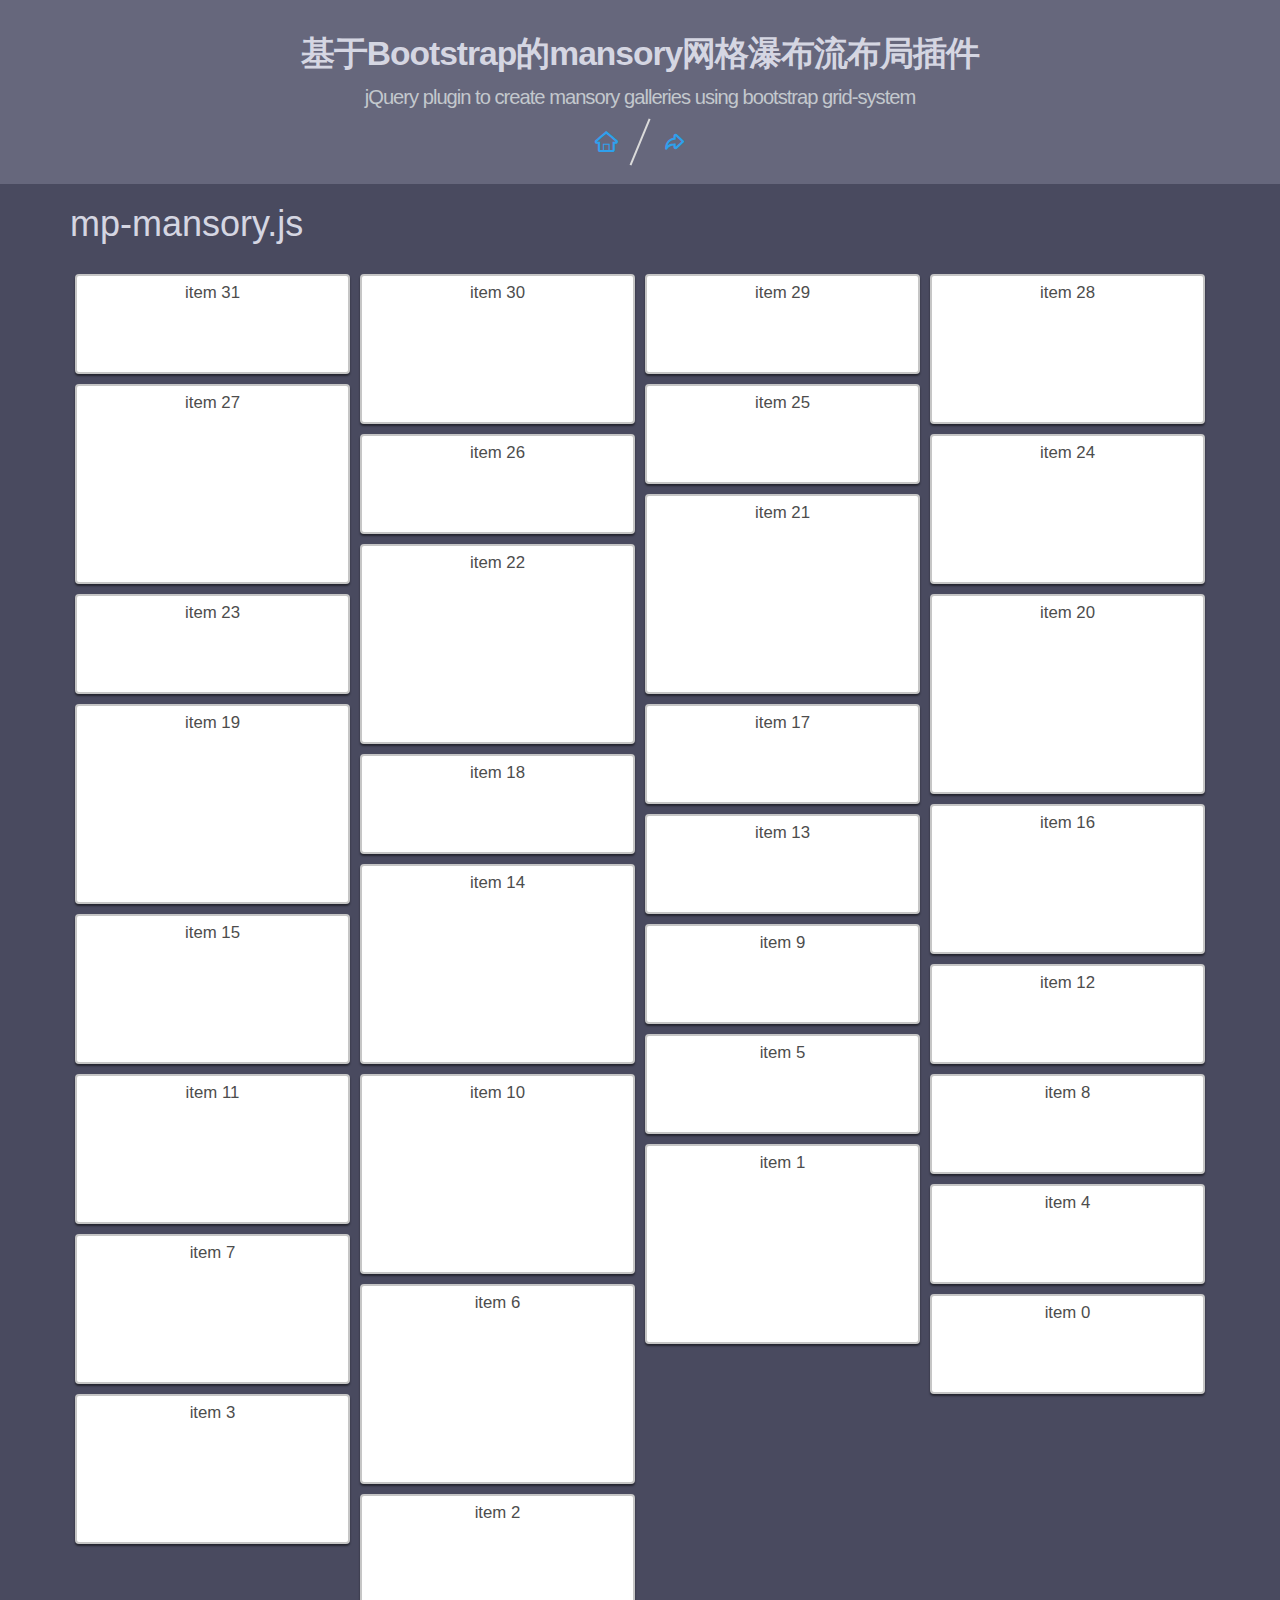
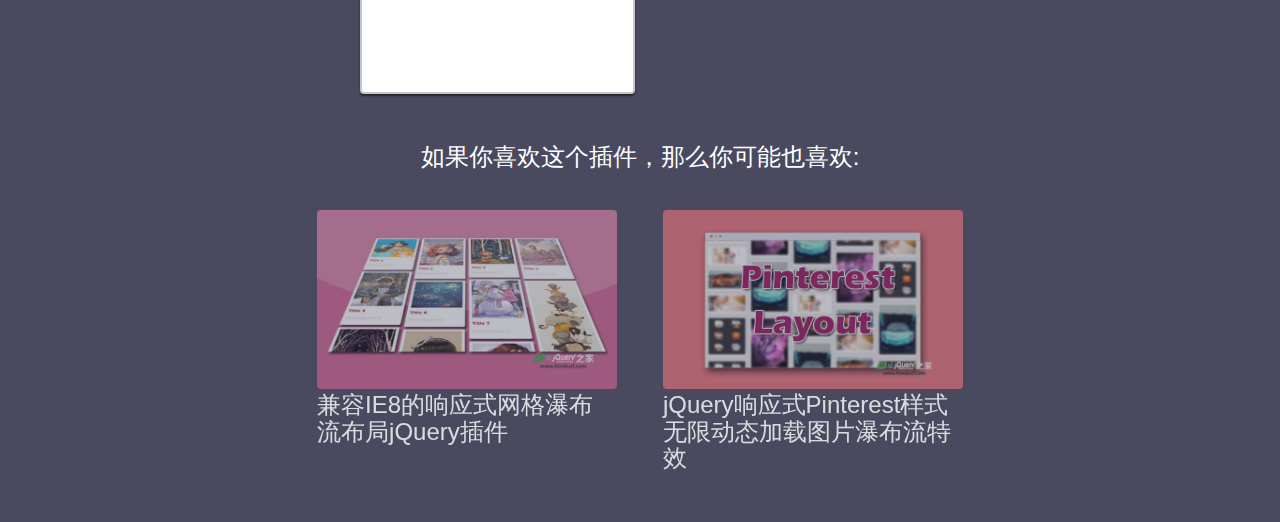
<file: static/plugins/bootstrap-mansory/index.html>
<!DOCTYPE html>
<html lang="zh">
<head>
	<meta charset="UTF-8">
	<meta http-equiv="X-UA-Compatible" content="IE=edge,chrome=1"> 
	<meta name="viewport" content="width=device-width, initial-scale=1.0">
	<title>基于Bootstrap的mansory网格瀑布流布局插件|DEMO_jQuery之家-自由分享jQuery、html5、css3的插件库</title>
	<link rel="stylesheet" type="text/css" href="https://maxcdn.bootstrapcdn.com/bootstrap/3.3.6/css/bootstrap.min.css">
	<link rel="stylesheet" type="text/css" href="css/htmleaf-demo.css">
	<link rel="stylesheet" type="text/css" href="css/style.css">
	<!--[if IE]>
		<script src="http://libs.useso.com/js/html5shiv/3.7/html5shiv.min.js"></script>
	<![endif]-->
</head>
<body>
	<div class="htmleaf-container">
		<header class="htmleaf-header">
			<h1>基于Bootstrap的mansory网格瀑布流布局插件 <span>jQuery plugin to create mansory galleries using bootstrap grid-system</span></h1>
			<div class="htmleaf-links">
				<a class="htmleaf-icon icon-htmleaf-home-outline" href="http://www.htmleaf.com/" title="jQuery之家" target="_blank"><span> jQuery之家</span></a>
				<a class="htmleaf-icon icon-htmleaf-arrow-forward-outline" href="http://www.htmleaf.com/jQuery/pubuliuchajian/201605283528.html" title="返回下载页" target="_blank"><span> 返回下载页</span></a>
			</div>
		</header>
		<div class="container">
			<h1>mp-mansory.js</h1>
			<div class="" id="my-gallery-container">
				<div class="item" data-order="31">
					<p>item 0</p>
				</div>
				<div class="item h200" data-order="30">
					<p>item 1</p>
				</div>
				<div class="item h250" data-order="29">
					<p>item 2</p>
				</div>
				<div class="item h150" data-order="28">
					<p>item 3</p>
				</div>
				<div class="item h100" data-order="27">
					<p>item 4</p>
				</div>
				<div class="item" data-order="26">
					<p>item 5</p>
				</div>
				<div class="item h200" data-order="25">
					<p>item 6</p>
				</div>
				<div class="item h150" data-order="24">
					<p>item 7</p>
				</div>
				<div class="item h100" data-order="23">
					<p>item 8</p>
				</div>
				<div class="item" data-order="22">
					<p>item 9</p>
				</div>
				<div class="item h200" data-order="21">
					<p>item 10</p>
				</div>
				<div class="item h150" data-order="20">
					<p>item 11</p>
				</div>
				<div class="item h100" data-order="19">
					<p>item 12</p>
				</div>
				<div class="item" data-order="18">
					<p>item 13</p>
				</div>
				<div class="item h200" data-order="17">
					<p>item 14</p>
				</div>
				<div class="item h150" data-order="16">
					<p>item 15</p>
				</div>
				<div class="item h150" data-order="15">
					<p>item 16</p>
				</div>
				<div class="item h100" data-order="14">
					<p>item 17</p>
				</div>
				<div class="item" data-order="13">
					<p>item 18</p>
				</div>
				<div class="item h200" data-order="12">
					<p>item 19</p>
				</div>
				<div class="item h250" data-order="11">
					<p>item 20</p>
				</div>
				<div class="item h200" data-order="10">
					<p>item 21</p>
				</div>
				<div class="item h200" data-order="9">
					<p>item 22</p>
				</div>
				<div class="item" data-order="8">
					<p>item 23</p>
				</div>
				<div class="item h150" data-order="7">
					<p>item 24</p>
				</div>
				<div class="item h100" data-order="6">
					<p>item 25</p>
				</div>
				<div class="item" data-order="5">
					<p>item 26</p>
				</div>
				<div class="item h200" data-order="4">
					<p>item 27</p>
				</div>
				<div class="item h150" data-order="3">
					<p>item 28</p>
				</div>
				<div class="item" data-order="2">
					<p>item 29</p>
				</div>
				<div class="item h150" data-order="1">
					<p>item 30</p>
				</div>
				<div class="item" data-order="0">
					<p>item 31</p>
				</div>

			</div>


		</div>
		<div class="related">
		    <h3>如果你喜欢这个插件，那么你可能也喜欢:</h3>
		    <a href="http://www.htmleaf.com/jQuery/pubuliuchajian/201601093003.html">
			  <img src="related/1.jpg" width="300" alt="兼容IE8的响应式网格瀑布流布局jQuery插件"/>
			  <h3>兼容IE8的响应式网格瀑布流布局jQuery插件</h3>
			</a>
			<a href="http://www.htmleaf.com/jQuery/pubuliuchajian/201506061981.html">
			  <img src="related/2.jpg" width="300" alt="jQuery响应式Pinterest样式无限动态加载图片瀑布流特效"/>
			  <h3>jQuery响应式Pinterest样式无限动态加载图片瀑布流特效</h3>
			</a>
		</div>
	</div>
	
	<script src="http://libs.useso.com/js/jquery/2.1.1/jquery.min.js" type="text/javascript"></script>
	<script>window.jQuery || document.write('<script src="js/jquery-2.1.1.min.js"><\/script>')</script>
	<script type="text/javascript" src="https://maxcdn.bootstrapcdn.com/bootstrap/3.3.6/js/bootstrap.min.js"></script>
	<script type="text/javascript" src="src/mp.mansory.js"></script>
	<script type="text/javascript">
		jQuery(document).ready(function ( $ ) {
			$("#my-gallery-container").mpmansory(
				{
					childrenClass: 'item', // default is a div
					columnClasses: 'padding', //add classes to items
					breakpoints:{
						lg: 3, 
						md: 4, 
						sm: 6,
						xs: 12
					},
					distributeBy: { order: false, height: false, attr: 'data-order', attrOrder: 'asc' }, //default distribute by order, options => order: true/false, height: true/false, attr => 'data-order', attrOrder=> 'asc'/'desc'
					onload: function (items) {
						//make somthing with items
					} 
				}
			);
		});
	</script>
</body>
</html>
</file>
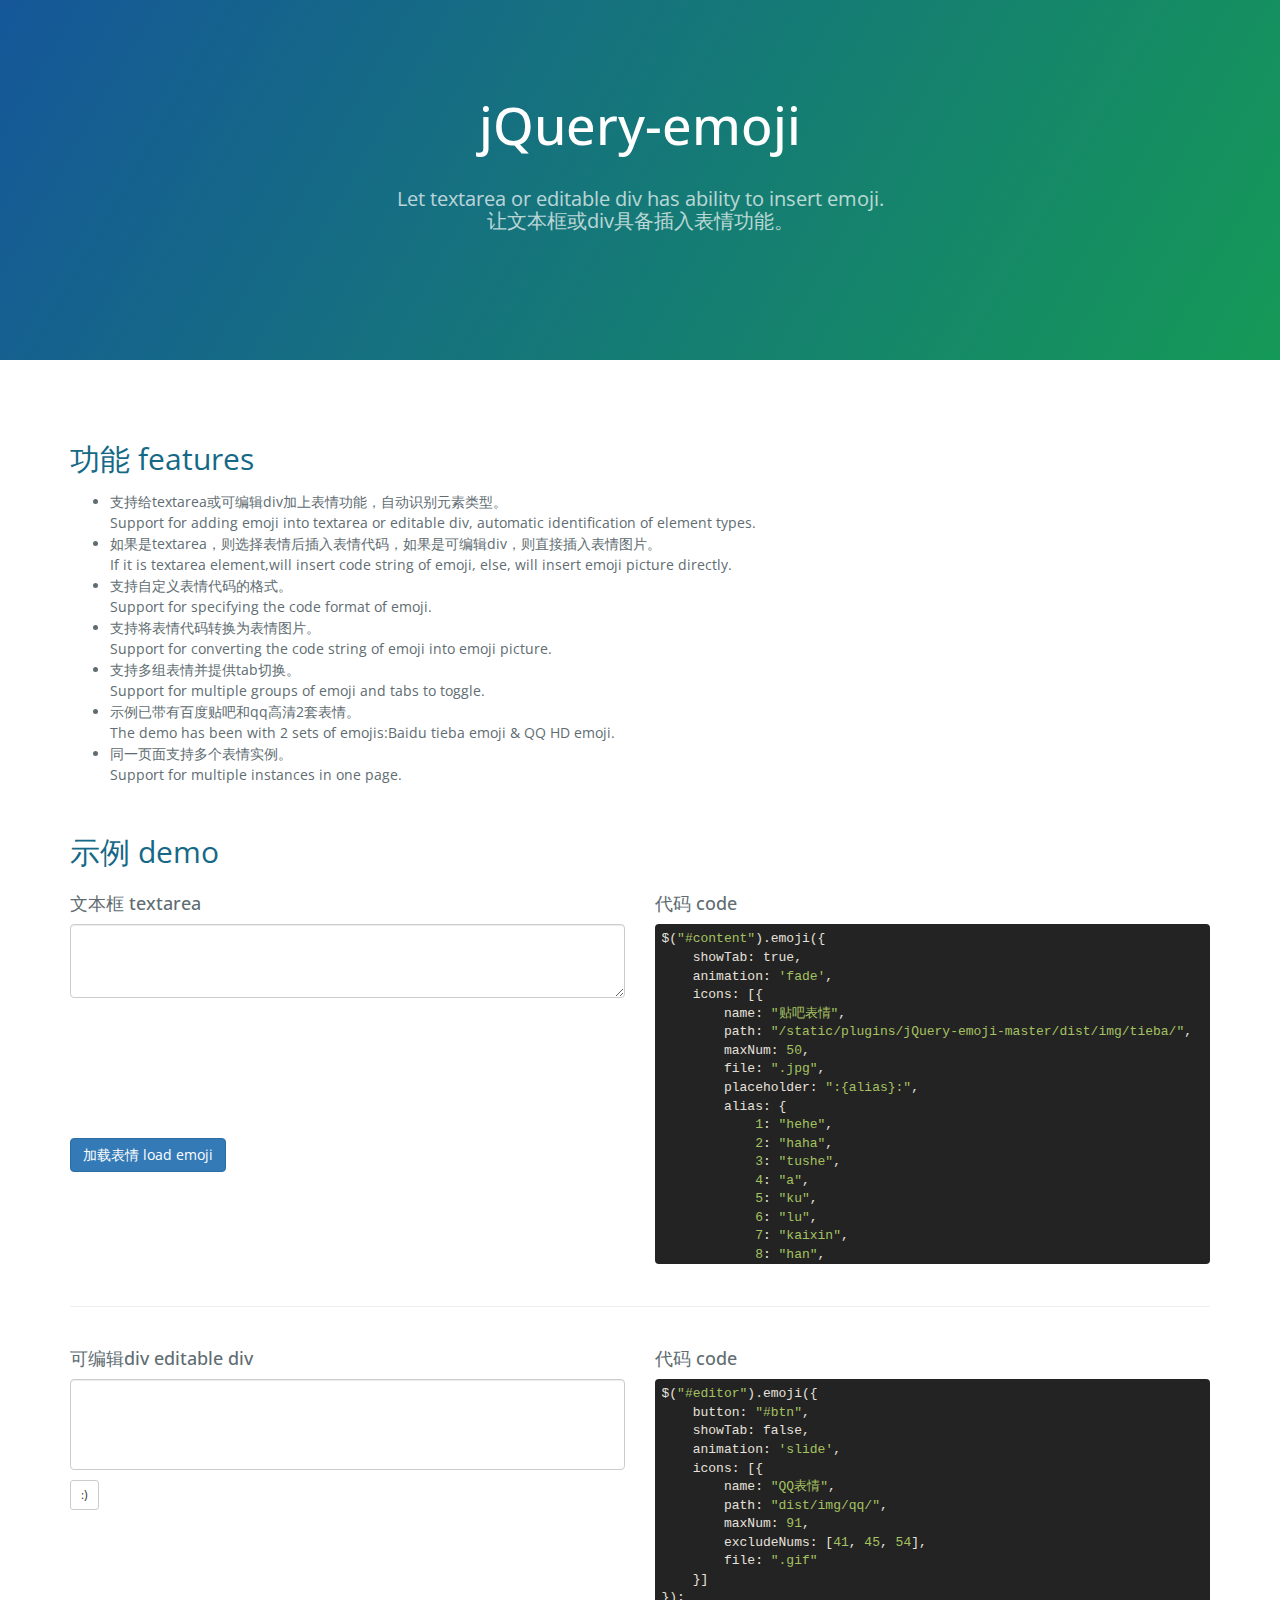
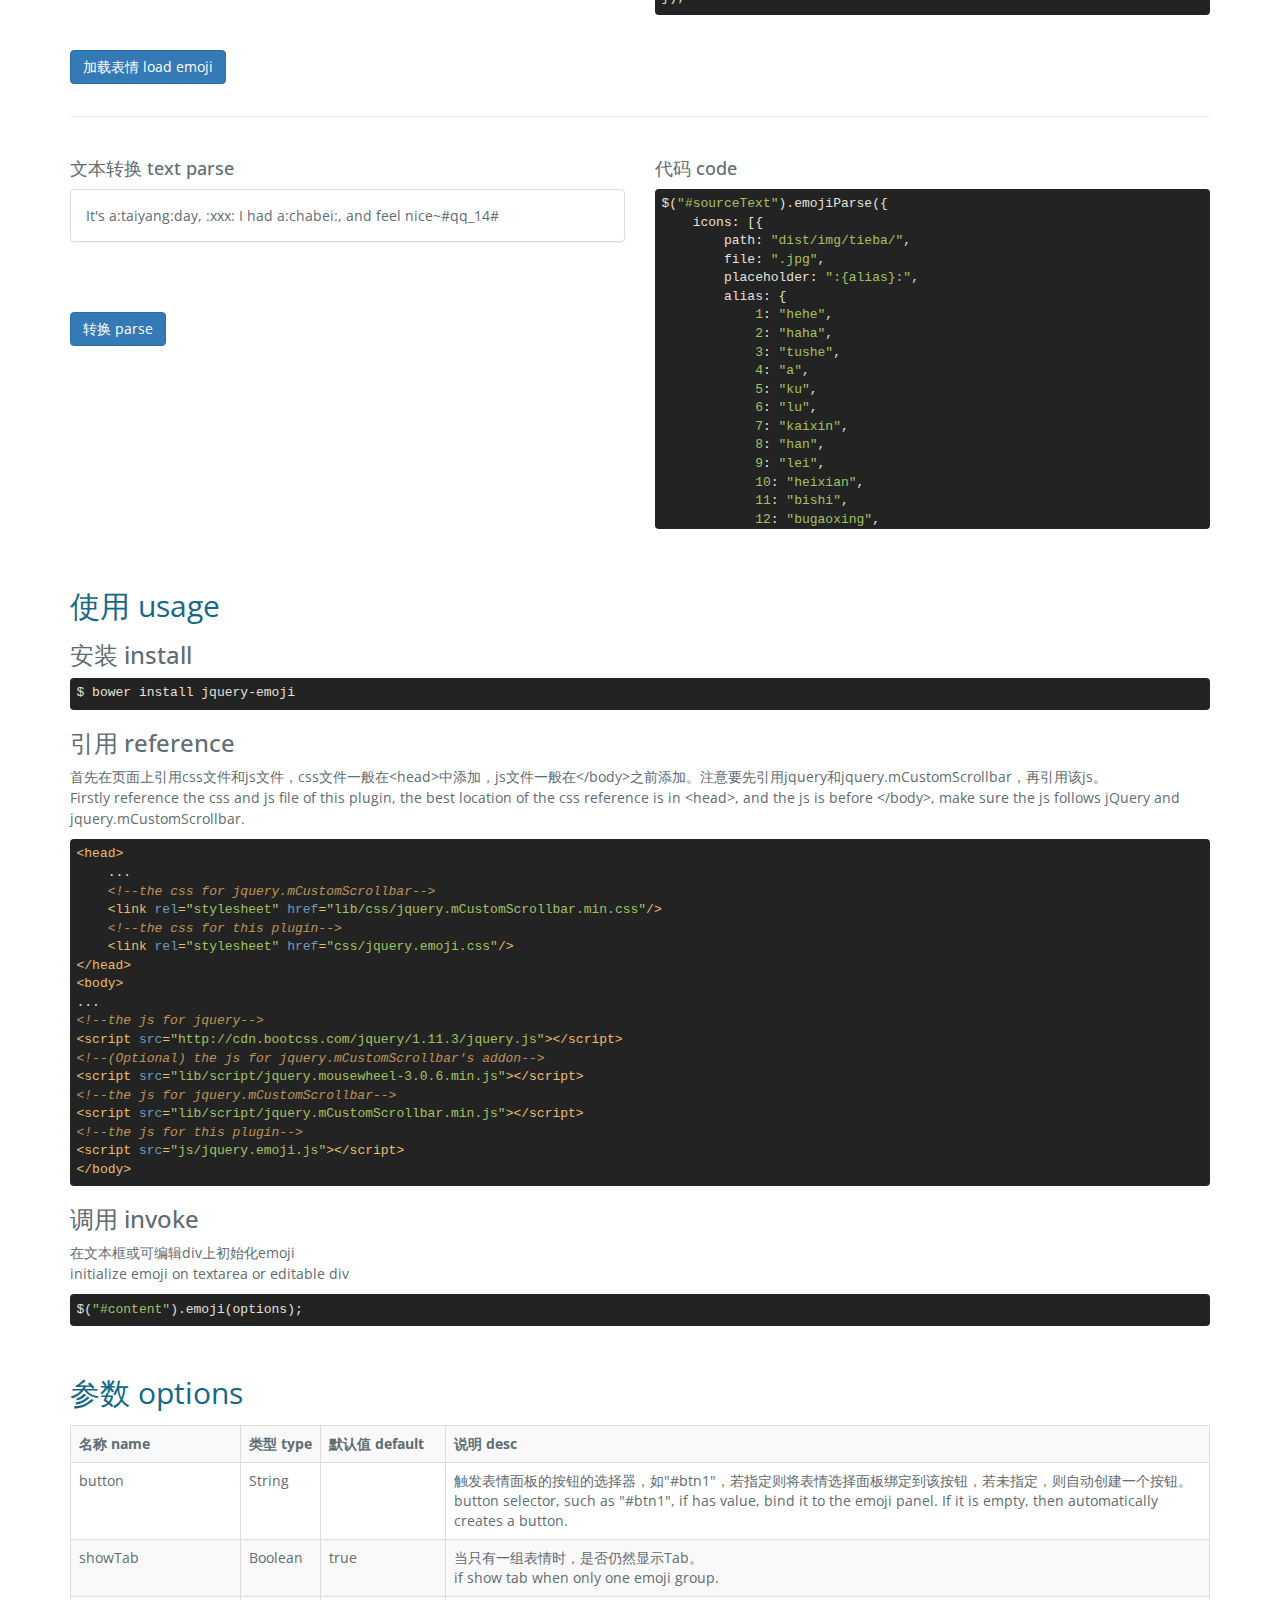
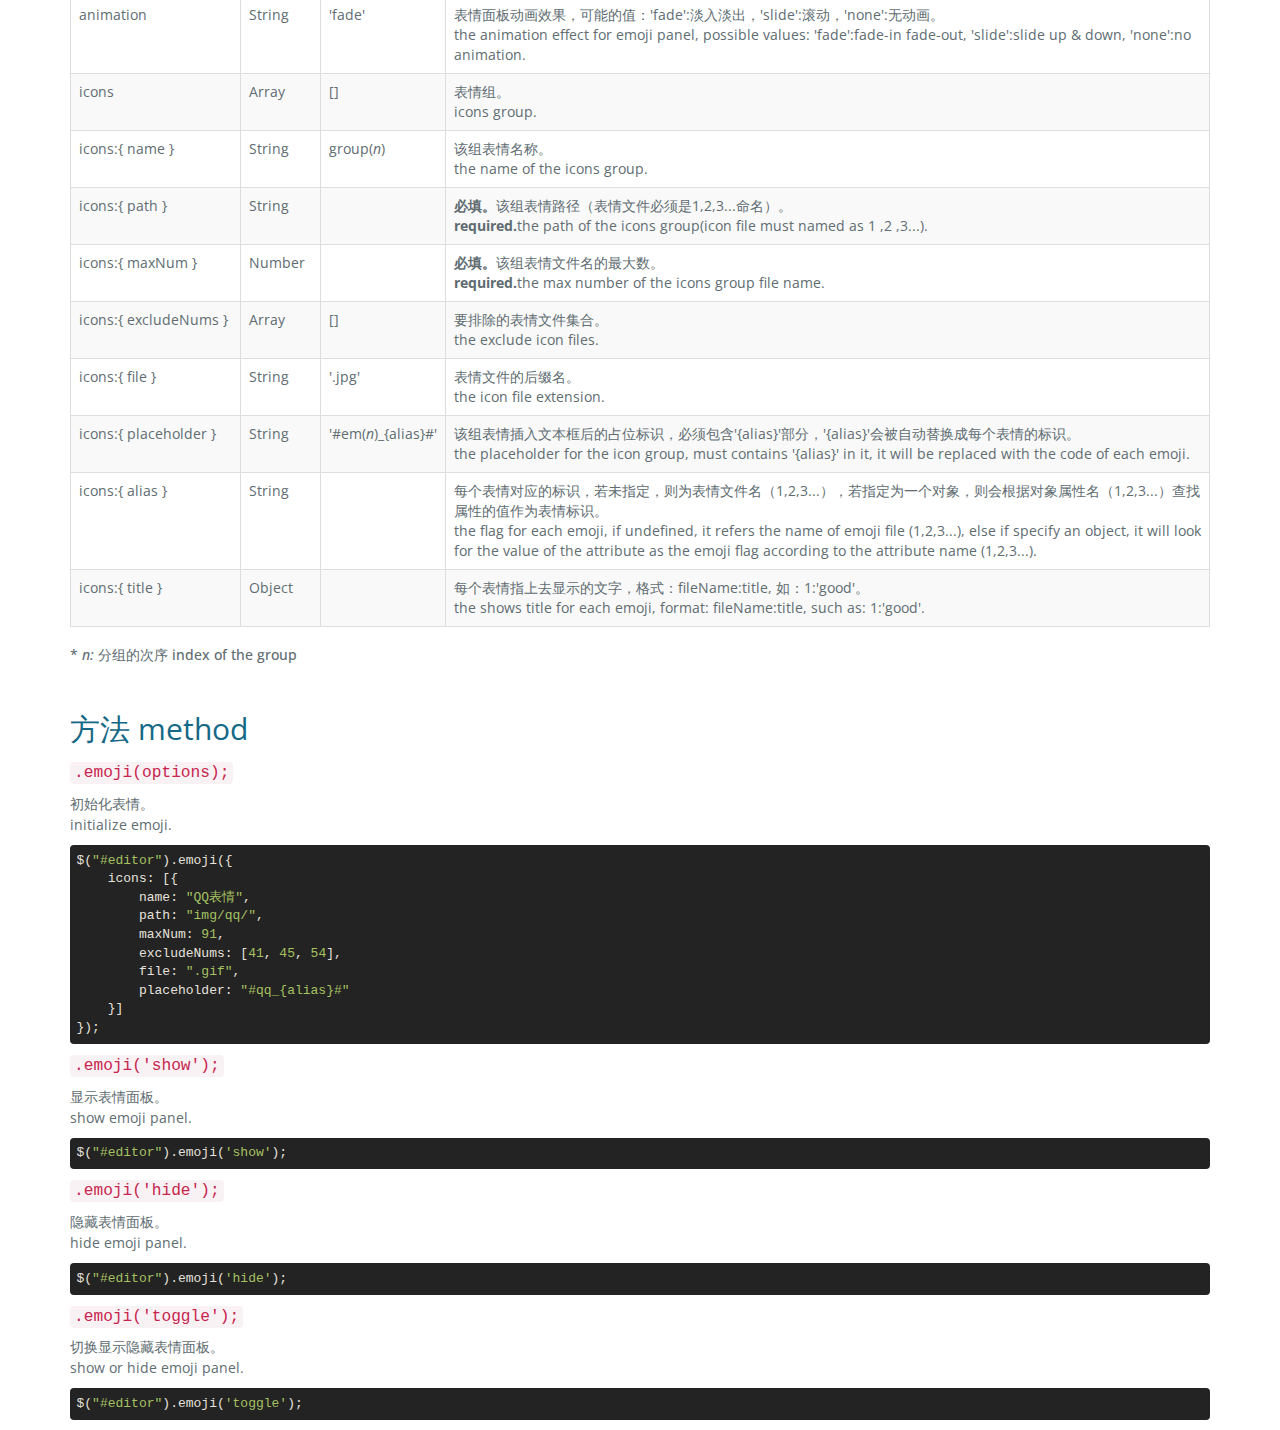
<file: static/plugins/jQuery-emoji-master/index.html>
<!DOCTYPE html>
<html lang="en-us">
<head>
    <meta charset="UTF-8">
    <title>jQuery-emoji by eshengsky</title>
    <meta name="viewport" content="width=device-width, initial-scale=1">
    <link href='https://fonts.googleapis.com/css?family=Open+Sans:400,700' rel='stylesheet' type='text/css'>
    <link rel="stylesheet" href="lib/css/bootstrap.css"/>
    <link rel="stylesheet" href="lib/css/jquery.mCustomScrollbar.min.css"/>
    <link rel="stylesheet" href="dist/css/jquery.emoji.css"/>
    <link rel="stylesheet" href="lib/css/railscasts.css"/>
    <link rel="stylesheet" href="dist/css/index.css"/>
</head>
<body>
<section class="page-header">
    <h1 class="project-name">jQuery-emoji</h1>
    <h2 class="project-tagline">Let textarea or editable div has ability to insert emoji. <br>让文本框或div具备插入表情功能。 </h2>
</section>
<section class="main-content container">
    <h2>功能 features</h2>
    <ul>
        <li>支持给textarea或可编辑div加上表情功能，自动识别元素类型。<br>Support for adding emoji into textarea or editable div, automatic
            identification of element types.
        </li>
        <li>如果是textarea，则选择表情后插入表情代码，如果是可编辑div，则直接插入表情图片。<br>If it is textarea element,will insert code string of emoji,
            else, will insert emoji picture directly.
        </li>
        <li>支持自定义表情代码的格式。<br>Support for specifying the code format of emoji.</li>
        <li>支持将表情代码转换为表情图片。<br>Support for converting the code string of emoji into emoji picture.</li>
        <li>支持多组表情并提供tab切换。<br>Support for multiple groups of emoji and tabs to toggle.</li>
        <li>示例已带有百度贴吧和qq高清2套表情。<br>The demo has been with 2 sets of emojis:Baidu tieba emoji & QQ HD emoji.</li>
        <li>同一页面支持多个表情实例。<br>Support for multiple instances in one page.</li>
    </ul>
    <h2>示例 demo</h2>
    <div class="row firstRow">
        <div class="col-md-6">
            <h4>文本框 textarea</h4>
            <textarea class="form-control" id="content" rows="3"></textarea>
            <div class="m-t-70">
                <button class="btn btn-primary m-t-70" id="btnLoad1">加载表情 load emoji</button>
            </div>
        </div>
        <div class="col-md-6">
            <h4>代码 code</h4>
            <pre class="pre-scrollable"><code class="javascript">$("#content").emoji({
    showTab: true,
    animation: 'fade',
    icons: [{
        name: "贴吧表情",
        path: "/static/plugins/jQuery-emoji-master/dist/img/tieba/",
        maxNum: 50,
        file: ".jpg",
        placeholder: ":{alias}:",
        alias: {
            1: "hehe",
            2: "haha",
            3: "tushe",
            4: "a",
            5: "ku",
            6: "lu",
            7: "kaixin",
            8: "han",
            9: "lei",
            10: "heixian",
            11: "bishi",
            12: "bugaoxing",
            13: "zhenbang",
            14: "qian",
            15: "yiwen",
            16: "yinxian",
            17: "tu",
            18: "yi",
            19: "weiqu",
            20: "huaxin",
            21: "hu",
            22: "xiaonian",
            23: "neng",
            24: "taikaixin",
            25: "huaji",
            26: "mianqiang",
            27: "kuanghan",
            28: "guai",
            29: "shuijiao",
            30: "jinku",
            31: "shengqi",
            32: "jinya",
            33: "pen",
            34: "aixin",
            35: "xinsui",
            36: "meigui",
            37: "liwu",
            38: "caihong",
            39: "xxyl",
            40: "taiyang",
            41: "qianbi",
            42: "dnegpao",
            43: "chabei",
            44: "dangao",
            45: "yinyue",
            46: "haha2",
            47: "shenli",
            48: "damuzhi",
            49: "ruo",
            50: "OK"
        },
        title: {
            1: "呵呵",
            2: "哈哈",
            3: "吐舌",
            4: "啊",
            5: "酷",
            6: "怒",
            7: "开心",
            8: "汗",
            9: "泪",
            10: "黑线",
            11: "鄙视",
            12: "不高兴",
            13: "真棒",
            14: "钱",
            15: "疑问",
            16: "阴脸",
            17: "吐",
            18: "咦",
            19: "委屈",
            20: "花心",
            21: "呼~",
            22: "笑脸",
            23: "冷",
            24: "太开心",
            25: "滑稽",
            26: "勉强",
            27: "狂汗",
            28: "乖",
            29: "睡觉",
            30: "惊哭",
            31: "生气",
            32: "惊讶",
            33: "喷",
            34: "爱心",
            35: "心碎",
            36: "玫瑰",
            37: "礼物",
            38: "彩虹",
            39: "星星月亮",
            40: "太阳",
            41: "钱币",
            42: "灯泡",
            43: "茶杯",
            44: "蛋糕",
            45: "音乐",
            46: "haha",
            47: "胜利",
            48: "大拇指",
            49: "弱",
            50: "OK"
        }
    }, {
        path: "dist/img/qq/",
        maxNum: 91,
        excludeNums: [41, 45, 54],
        file: ".gif",
        placeholder: "#qq_{alias}#"
    }]
});</code></pre>
        </div>
    </div>
    <hr/>
    <div class="row m-t-20">
        <div class="col-md-6">
            <h4>可编辑div editable div</h4>
            <div id="editor" contenteditable="true"></div>
            <button id="btn" class="btn btn-sm btn-default">:)</button>
            <div class="m-t-70">
                <button class="btn btn-primary m-t-70" id="btnLoad2">加载表情 load emoji</button>
            </div>
        </div>
        <div class="col-md-6">
            <h4>代码 code</h4>
            <pre class="pre-scrollable"><code class="javascript">$("#editor").emoji({
    button: "#btn",
    showTab: false,
    animation: 'slide',
    icons: [{
        name: "QQ表情",
        path: "dist/img/qq/",
        maxNum: 91,
        excludeNums: [41, 45, 54],
        file: ".gif"
    }]
});</code></pre>
        </div>
    </div>
    <hr/>
    <div class="row m-t-20">
        <div class="col-md-6">
            <h4>文本转换 text parse</h4>
            <div class="panel panel-default" id="sourceText">
                <div class="panel-body">
                    <span>It's a:taiyang:day, :xxx: I had a:chabei:, and feel nice~#qq_14#</span>
                </div>
            </div>
            <div class="m-t-70">
                <button class="btn btn-primary" id="btnParse">转换 parse</button>
            </div>
        </div>
        <div class="col-md-6">
            <h4>代码 code</h4>
            <pre class="pre-scrollable"><code class="javascript">$("#sourceText").emojiParse({
    icons: [{
        path: "dist/img/tieba/",
        file: ".jpg",
        placeholder: ":{alias}:",
        alias: {
            1: "hehe",
            2: "haha",
            3: "tushe",
            4: "a",
            5: "ku",
            6: "lu",
            7: "kaixin",
            8: "han",
            9: "lei",
            10: "heixian",
            11: "bishi",
            12: "bugaoxing",
            13: "zhenbang",
            14: "qian",
            15: "yiwen",
            16: "yinxian",
            17: "tu",
            18: "yi",
            19: "weiqu",
            20: "huaxin",
            21: "hu",
            22: "xiaonian",
            23: "neng",
            24: "taikaixin",
            25: "huaji",
            26: "mianqiang",
            27: "kuanghan",
            28: "guai",
            29: "shuijiao",
            30: "jinku",
            31: "shengqi",
            32: "jinya",
            33: "pen",
            34: "aixin",
            35: "xinsui",
            36: "meigui",
            37: "liwu",
            38: "caihong",
            39: "xxyl",
            40: "taiyang",
            41: "qianbi",
            42: "dnegpao",
            43: "chabei",
            44: "dangao",
            45: "yinyue",
            46: "haha2",
            47: "shenli",
            48: "damuzhi",
            49: "ruo",
            50: "OK"
        }
    }, {
        path: "dist/img/qq/",
        file: ".gif",
        placeholder: "#qq_{alias}#"
    }]
});</code></pre>
        </div>
    </div>
    <h2>使用 usage</h2>
    <h3>安装 install</h3>
    <pre><code class="bash">$ bower install jquery-emoji</code></pre>
    <h3>引用 reference</h3>
    <p>
        首先在页面上引用css文件和js文件，css文件一般在&lt;head&gt;中添加，js文件一般在&lt;/body&gt;之前添加。注意要先引用jquery和jquery.mCustomScrollbar，再引用该js。<br>
        Firstly reference the css and js file of this plugin, the best location of the css reference is in &lt;head&gt;,
        and the js is before &lt;/body&gt;, make sure the js follows jQuery and jquery.mCustomScrollbar.
    </p>
    <pre><code class="html">&lt;head&gt;
    ...
    &lt;!--the css for jquery.mCustomScrollbar--&gt;
    &lt;link rel="stylesheet" href="lib/css/jquery.mCustomScrollbar.min.css"/&gt;
    &lt;!--the css for this plugin--&gt;
    &lt;link rel="stylesheet" href="css/jquery.emoji.css"/&gt;
&lt;/head&gt;
&lt;body&gt;
...
&lt;!--the js for jquery--&gt;
&lt;script src="http://cdn.bootcss.com/jquery/1.11.3/jquery.js">&lt;/script&gt;
&lt;!--(Optional) the js for jquery.mCustomScrollbar's addon--&gt;
&lt;script src="lib/script/jquery.mousewheel-3.0.6.min.js">&lt;/script&gt;
&lt;!--the js for jquery.mCustomScrollbar--&gt;
&lt;script src="lib/script/jquery.mCustomScrollbar.min.js">&lt;/script&gt;
&lt;!--the js for this plugin--&gt;
&lt;script src="js/jquery.emoji.js">&lt;/script&gt;
&lt;/body&gt;</code></pre>
    <h3>调用 invoke</h3>
    <p>
        在文本框或可编辑div上初始化emoji<br>
        initialize emoji on textarea or editable div
    </p>
    <pre><code class="javascript">$("#content").emoji(options);</code></pre>
    <h2>参数 options</h2>
    <table class="table table-bordered table-striped table-hover">
        <tr>
            <th style="width: 170px;">名称 name</th>
            <th style="width: 80px;">类型 type</th>
            <th style="width: 120px;">默认值 default</th>
            <th>说明 desc</th>
        </tr>
        <tr>
            <td>button</td>
            <td>String</td>
            <td></td>
            <td>
                触发表情面板的按钮的选择器，如"#btn1"，若指定则将表情选择面板绑定到该按钮，若未指定，则自动创建一个按钮。<br>
                button selector, such as "#btn1", if has value, bind it to the emoji panel. If it is empty, then
                automatically creates a button.
            </td>
        </tr>
        <tr>
            <td>showTab</td>
            <td>Boolean</td>
            <td>true</td>
            <td>
                当只有一组表情时，是否仍然显示Tab。<br>
                if show tab when only one emoji group.
            </td>
        </tr>
        <tr>
            <td>animation</td>
            <td>String</td>
            <td>'fade'</td>
            <td>
                表情面板动画效果，可能的值：'fade':淡入淡出，'slide':滚动，'none':无动画。<br>
                the animation effect for emoji panel, possible values: 'fade':fade-in fade-out, 'slide':slide up & down,
                'none':no animation.
            </td>
        </tr>
        <tr>
            <td>icons</td>
            <td>Array</td>
            <td>[]</td>
            <td>
                表情组。<br>
                icons group.
            </td>
        </tr>
        <tr>
            <td>icons:{ name }</td>
            <td>String</td>
            <td>
                group(<i>n</i>)
            </td>
            <td>
                该组表情名称。<br>
                the name of the icons group.
            </td>
        </tr>
        <tr>
            <td>icons:{ path }</td>
            <td>String</td>
            <td></td>
            <td>
                <strong>必填。</strong>该组表情路径（表情文件必须是1,2,3...命名）。<br>
                <strong>required.</strong>the path of the icons group(icon file must named as 1 ,2 ,3...).
            </td>
        </tr>
        <tr>
            <td>icons:{ maxNum }</td>
            <td>Number</td>
            <td></td>
            <td>
                <strong>必填。</strong>该组表情文件名的最大数。<br>
                <strong>required.</strong>the max number of the icons group file name.
            </td>
        </tr>
        <tr>
            <td>icons:{ excludeNums }</td>
            <td>Array</td>
            <td>[]</td>
            <td>
                要排除的表情文件集合。<br>
                the exclude icon files.
            </td>
        </tr>
        <tr>
            <td>icons:{ file }</td>
            <td>String</td>
            <td>'.jpg'</td>
            <td>
                表情文件的后缀名。<br>
                the icon file extension.
            </td>
        </tr>
        <tr>
            <td>icons:{ placeholder }</td>
            <td>String</td>
            <td>
                '#em(<i>n</i>)_{alias}#'<br>
            </td>
            <td>
                该组表情插入文本框后的占位标识，必须包含'{alias}'部分，'{alias}'会被自动替换成每个表情的标识。<br>
                the placeholder for the icon group, must contains '{alias}' in it, it will be replaced with the code of each emoji.
            </td>
        </tr>
        <tr>
            <td>icons:{ alias }</td>
            <td>String</td>
            <td></td>
            <td>
                每个表情对应的标识，若未指定，则为表情文件名（1,2,3...），若指定为一个对象，则会根据对象属性名（1,2,3...）查找属性的值作为表情标识。<br>
                the flag for each emoji, if undefined, it refers the name of emoji file (1,2,3...), else if specify an object, it will look for the value of the attribute as the emoji flag according to the attribute name (1,2,3...).
            </td>
        </tr>
        <tr>
            <td>icons:{ title }</td>
            <td>Object</td>
            <td></td>
            <td>
                每个表情指上去显示的文字，格式：fileName:title, 如：1:'good'。<br>
                the shows title for each emoji, format: fileName:title, such as: 1:'good'.
            </td>
        </tr>
    </table>
    <h5>
        * <i>n:</i> 分组的次序 index of the group
    </h5>
    <h2>方法 method</h2>
    <h4>
        <code>.emoji(options);</code>
    </h4>
    <p>
        初始化表情。<br>
        initialize emoji.
    </p>
    <pre><code class="javascript">$("#editor").emoji({
    icons: [{
        name: "QQ表情",
        path: "img/qq/",
        maxNum: 91,
        excludeNums: [41, 45, 54],
        file: ".gif",
        placeholder: "#qq_{alias}#"
    }]
});</code></pre>
    <h4>
        <code>.emoji('show');</code>
    </h4>
    <p>
        显示表情面板。<br>
        show emoji panel.
    </p>
    <pre><code class="javascript">$("#editor").emoji('show');</code></pre>
    <h4>
        <code>.emoji('hide');</code>
    </h4>
    <p>
        隐藏表情面板。<br>
        hide emoji panel.
    </p>
    <pre><code class="javascript">$("#editor").emoji('hide');</code></pre>
    <h4>
        <code>.emoji('toggle');</code>
    </h4>
    <p>
        切换显示隐藏表情面板。<br>
        show or hide emoji panel.
    </p>
    <pre><code class="javascript">$("#editor").emoji('toggle');</code></pre>
    
</section>
<script src="lib/script/jquery.min.js"></script>
<script src="lib/script/highlight.pack.js"></script>
<script src="lib/script/jquery.mousewheel-3.0.6.min.js"></script>
<script src="lib/script/jquery.mCustomScrollbar.min.js"></script>
<script src="dist/js/jquery.emoji.min.js"></script>
<script>
    hljs.initHighlightingOnLoad();

    $("#btnLoad1").click(function () {
        $("#content").emoji({
            showTab: true,
            animation: 'fade',
            icons: [{
                name: "贴吧表情",
                path: "dist/img/tieba/",
                maxNum: 50,
                file: ".jpg",
                placeholder: ":{alias}:",
                alias: {
                    1: "hehe",
                    2: "haha",
                    3: "tushe",
                    4: "a",
                    5: "ku",
                    6: "lu",
                    7: "kaixin",
                    8: "han",
                    9: "lei",
                    10: "heixian",
                    11: "bishi",
                    12: "bugaoxing",
                    13: "zhenbang",
                    14: "qian",
                    15: "yiwen",
                    16: "yinxian",
                    17: "tu",
                    18: "yi",
                    19: "weiqu",
                    20: "huaxin",
                    21: "hu",
                    22: "xiaonian",
                    23: "neng",
                    24: "taikaixin",
                    25: "huaji",
                    26: "mianqiang",
                    27: "kuanghan",
                    28: "guai",
                    29: "shuijiao",
                    30: "jinku",
                    31: "shengqi",
                    32: "jinya",
                    33: "pen",
                    34: "aixin",
                    35: "xinsui",
                    36: "meigui",
                    37: "liwu",
                    38: "caihong",
                    39: "xxyl",
                    40: "taiyang",
                    41: "qianbi",
                    42: "dnegpao",
                    43: "chabei",
                    44: "dangao",
                    45: "yinyue",
                    46: "haha2",
                    47: "shenli",
                    48: "damuzhi",
                    49: "ruo",
                    50: "OK"
                },
                title: {
                    1: "呵呵",
                    2: "哈哈",
                    3: "吐舌",
                    4: "啊",
                    5: "酷",
                    6: "怒",
                    7: "开心",
                    8: "汗",
                    9: "泪",
                    10: "黑线",
                    11: "鄙视",
                    12: "不高兴",
                    13: "真棒",
                    14: "钱",
                    15: "疑问",
                    16: "阴脸",
                    17: "吐",
                    18: "咦",
                    19: "委屈",
                    20: "花心",
                    21: "呼~",
                    22: "笑脸",
                    23: "冷",
                    24: "太开心",
                    25: "滑稽",
                    26: "勉强",
                    27: "狂汗",
                    28: "乖",
                    29: "睡觉",
                    30: "惊哭",
                    31: "生气",
                    32: "惊讶",
                    33: "喷",
                    34: "爱心",
                    35: "心碎",
                    36: "玫瑰",
                    37: "礼物",
                    38: "彩虹",
                    39: "星星月亮",
                    40: "太阳",
                    41: "钱币",
                    42: "灯泡",
                    43: "茶杯",
                    44: "蛋糕",
                    45: "音乐",
                    46: "haha",
                    47: "胜利",
                    48: "大拇指",
                    49: "弱",
                    50: "OK"
                }
            }, {
                path: "dist/img/qq/",
                maxNum: 91,
                excludeNums: [41, 45, 54],
                file: ".gif",
                placeholder: "#qq_{alias}#"
            }]
        });
    });

    $("#btnLoad2").click(function () {
        $("#editor").emoji({
            button: "#btn",
            showTab: false,
            animation: 'slide',
            icons: [{
                name: "QQ表情",
                path: "dist/img/qq/",
                maxNum: 91,
                excludeNums: [41, 45, 54],
                file: ".gif"
            }]
        });
    });

    $("#btnParse").click(function () {
        $("#sourceText").emojiParse({
            icons: [{
                path: "dist/img/tieba/",
                file: ".jpg",
                placeholder: ":{alias}:",
                alias: {
                    1: "hehe",
                    2: "haha",
                    3: "tushe",
                    4: "a",
                    5: "ku",
                    6: "lu",
                    7: "kaixin",
                    8: "han",
                    9: "lei",
                    10: "heixian",
                    11: "bishi",
                    12: "bugaoxing",
                    13: "zhenbang",
                    14: "qian",
                    15: "yiwen",
                    16: "yinxian",
                    17: "tu",
                    18: "yi",
                    19: "weiqu",
                    20: "huaxin",
                    21: "hu",
                    22: "xiaonian",
                    23: "neng",
                    24: "taikaixin",
                    25: "huaji",
                    26: "mianqiang",
                    27: "kuanghan",
                    28: "guai",
                    29: "shuijiao",
                    30: "jinku",
                    31: "shengqi",
                    32: "jinya",
                    33: "pen",
                    34: "aixin",
                    35: "xinsui",
                    36: "meigui",
                    37: "liwu",
                    38: "caihong",
                    39: "xxyl",
                    40: "taiyang",
                    41: "qianbi",
                    42: "dnegpao",
                    43: "chabei",
                    44: "dangao",
                    45: "yinyue",
                    46: "haha2",
                    47: "shenli",
                    48: "damuzhi",
                    49: "ruo",
                    50: "OK"
                }
            }, {
                path: "dist/img/qq/",
                file: ".gif",
                placeholder: "#qq_{alias}#"
            }]
        });
    });
</script>
</body>
</html>
</file>
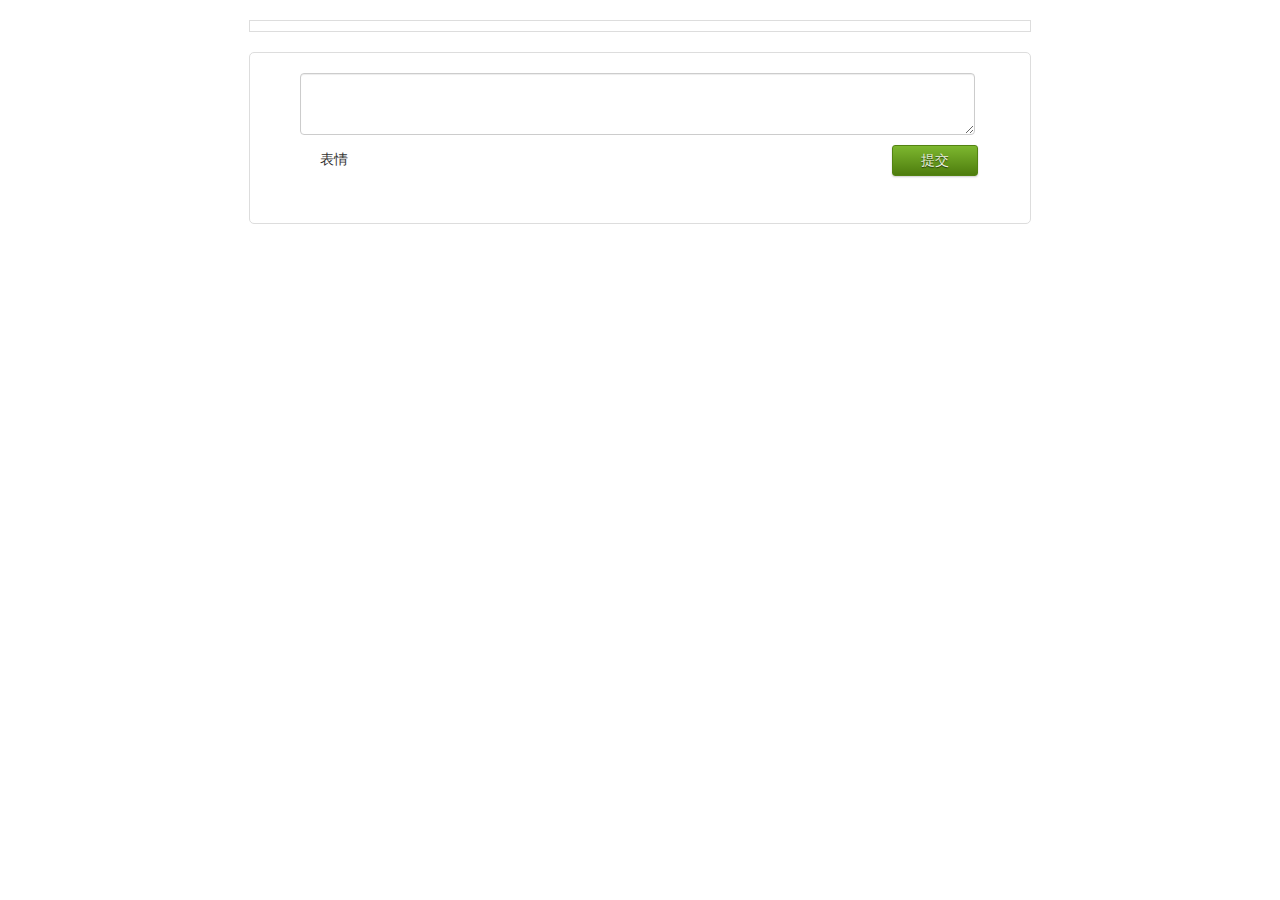
<file: static/plugins/qqFace/index.html>
<!doctype html>
<html lang="en">
<head>
<meta charset="UTF-8">
<meta http-equiv="X-UA-Compatible" content="IE=edge,chrome=1">
<meta name="author" content="jQuery插件库(www.jq22.com)">
<meta name="weburl" content="http://www.jq22.com/">
	<title>基于jQuery开发的全能表单验证插件</title>
<link href="css/bootstrap.min.css" rel="stylesheet" media="screen">
<link rel="stylesheet" href="css/reset.css">	
<style>
.comment{width:680px; margin:20px auto; position:relative; background:#fff; padding:20px 50px 50px; border:1px solid #DDD; border-radius:5px;}
.comment h3{height:28px; line-height:28px}
.com_form{width:100%; position:relative}
.input{width:99%; height:60px; border:1px solid #ccc}
.com_form p{height:28px; line-height:28px; position:relative; margin-top:10px;}
span.emotion{width:42px; height:20px; background:url(http://www.16code.com/cache/demos/user-say/img/icon.gif) no-repeat 2px 2px; padding-left:20px; cursor:pointer}
span.emotion:hover{background-position:2px -28px}
.qqFace{margin-top:4px;background:#fff;padding:2px;border:1px #dfe6f6 solid;}
.qqFace table td{padding:0px;}
.qqFace table td img{cursor:pointer;border:1px #fff solid;}
.qqFace table td img:hover{border:1px #0066cc solid;}
#show{width:770px; margin:20px auto; background:#fff; padding:5px; border:1px solid #DDD; vertical-align:top;}

.sub_btn {
	position:absolute; right:0px; top:0;
	display: inline-block;
	zoom: 1; /* zoom and *display = ie7 hack for display:inline-block */
	*display: inline;
	vertical-align: baseline;
	margin: 0 2px;
	outline: none;
	cursor: pointer;
	text-align: center;
	font: 14px/100% Arial, Helvetica, sans-serif;
	padding: .5em 2em .55em;
	text-shadow: 0 1px 1px rgba(0,0,0,.6);
	-webkit-border-radius: 3px; 
	-moz-border-radius: 3px;
	border-radius: 3px;
	-webkit-box-shadow: 0 1px 2px rgba(0,0,0,.2);
	-moz-box-shadow: 0 1px 2px rgba(0,0,0,.2);
	box-shadow: 0 1px 2px rgba(0,0,0,.2);
	color: #e8f0de;
	border: solid 1px #538312;
	background: #64991e;
	background: -webkit-gradient(linear, left top, left bottom, from(#7db72f), to(#4e7d0e));
	background: -moz-linear-gradient(top,  #7db72f,  #4e7d0e);
	filter:  progid:DXImageTransform.Microsoft.gradient(startColorstr='#7db72f', endColorstr='#4e7d0e');
}
.sub_btn:hover {
	background: #538018;
	background: -webkit-gradient(linear, left top, left bottom, from(#6b9d28), to(#436b0c));
	background: -moz-linear-gradient(top,  #6b9d28,  #436b0c);
	filter:  progid:DXImageTransform.Microsoft.gradient(startColorstr='#6b9d28', endColorstr='#436b0c');
}
</style>
</head>
<body>
     <div id="show"></div>
     <div class="comment">
        <div class="com_form">
        	<textarea class="input" id="saytext" name="saytext"></textarea>
        	<p><input type="button" class="sub_btn" value="提交"><span class="emotion">表情</span></p>
        </div>
     </div>    


</body>

<script  src="js/jquery.min.js"></script>
<script type="text/javascript" src="js/jquery.qqFace.js"></script>
<script type="text/javascript">
$(function(){
	$('.emotion').qqFace({
		id : 'facebox', 
		assign:'saytext', 
		path:'arclist/'	//表情存放的路径
	});
	$(".sub_btn").click(function(){
		var str = $("#saytext").val();
		$("#show").html(replace_em(str));
	});
});
//查看结果
function replace_em(str){
	str = str.replace(/\</g,'&lt;');
	str = str.replace(/\>/g,'&gt;');
	str = str.replace(/\n/g,'<br/>');
	str = str.replace(/\[em_([0-9]*)\]/g,'<img src="arclist/$1.gif" border="0" />');
	return str;
}
</script>
<script src="http://www.jq22.com/js/jq.js"></script>

</html>
</file>
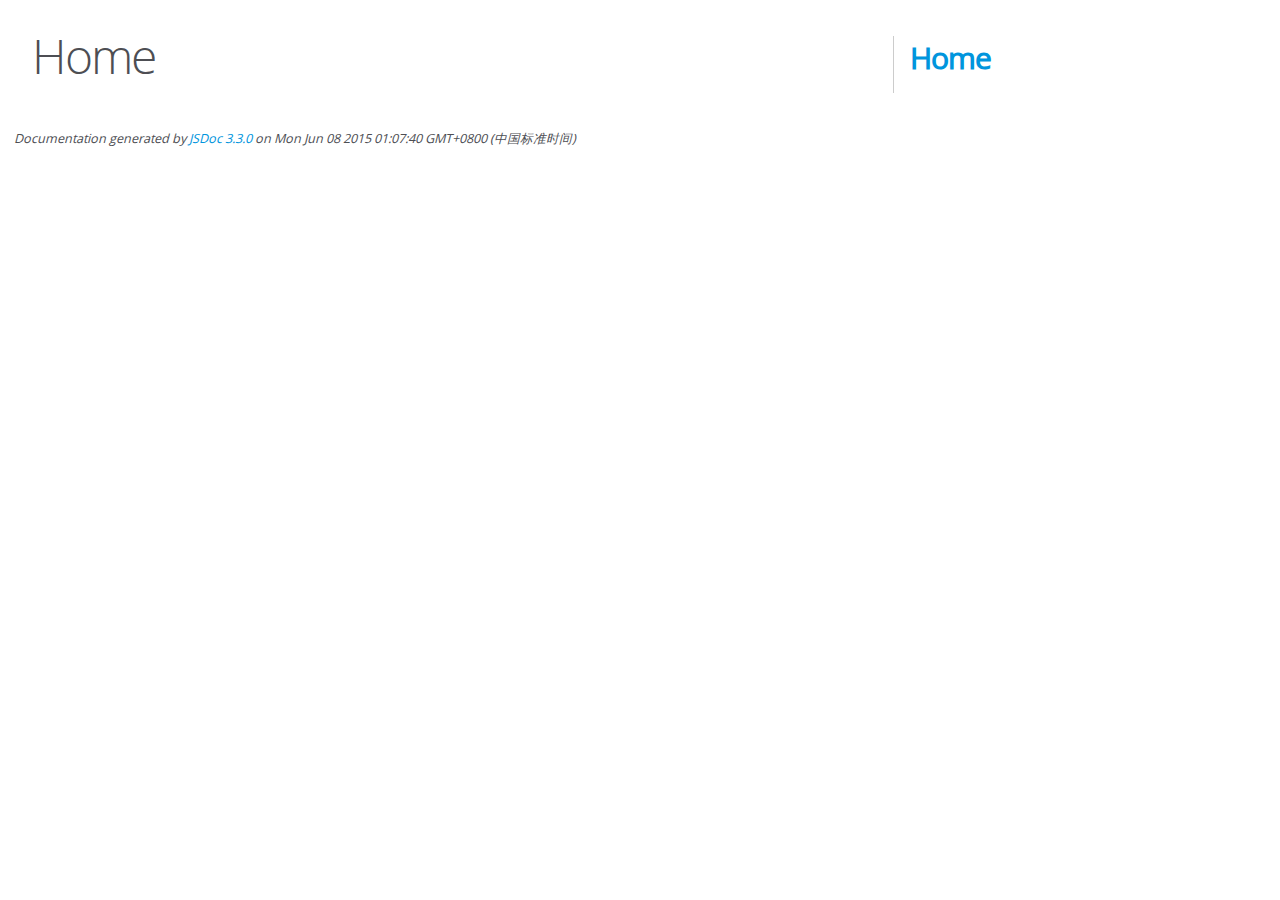
<file: static/plugins/editormd/docs/index.html>
<!DOCTYPE html>
<html lang="en">
<head>
    <meta charset="utf-8">
    <title>JSDoc: Home</title>

    <script src="scripts/prettify/prettify.js"> </script>
    <script src="scripts/prettify/lang-css.js"> </script>
    <!--[if lt IE 9]>
      <script src="//html5shiv.googlecode.com/svn/trunk/html5.js"></script>
    <![endif]-->
    <link type="text/css" rel="stylesheet" href="styles/prettify-tomorrow.css">
    <link type="text/css" rel="stylesheet" href="styles/jsdoc-default.css">
</head>

<body>

<div id="main">

    <h1 class="page-title">Home</h1>

    



    


    <h3> </h3>










    









</div>

<nav>
    <h2><a href="index.html">Home</a></h2>
</nav>

<br class="clear">

<footer>
    Documentation generated by <a href="https://github.com/jsdoc3/jsdoc">JSDoc 3.3.0</a> on Mon Jun 08 2015 01:07:40 GMT+0800 (中国标准时间)
</footer>

<script> prettyPrint(); </script>
<script src="scripts/linenumber.js"> </script>
</body>
</html>
</file>
<file: static/plugins/bootstrap-mansory/css/htmleaf-demo.css>
@font-face {
	font-family: 'icomoon';
	src:url('../fonts/icomoon.eot?rretjt');
	src:url('../fonts/icomoon.eot?#iefixrretjt') format('embedded-opentype'),
		url('../fonts/icomoon.woff?rretjt') format('woff'),
		url('../fonts/icomoon.ttf?rretjt') format('truetype'),
		url('../fonts/icomoon.svg?rretjt#icomoon') format('svg');
	font-weight: normal;
	font-style: normal;
}

[class^="icon-"], [class*=" icon-"] {
	font-family: 'icomoon';
	speak: none;
	font-style: normal;
	font-weight: normal;
	font-variant: normal;
	text-transform: none;
	line-height: 1;

	/* Better Font Rendering =========== */
	-webkit-font-smoothing: antialiased;
	-moz-osx-font-smoothing: grayscale;
}

body, html { font-size: 100%; 	padding: 0; margin: 0;}

/* Reset */
*,
*:after,
*:before {
	-webkit-box-sizing: border-box;
	-moz-box-sizing: border-box;
	box-sizing: border-box;
}

/* Clearfix hack by Nicolas Gallagher: http://nicolasgallagher.com/micro-clearfix-hack/ */
.clearfix:before,
.clearfix:after {
	content: " ";
	display: table;
}

.clearfix:after {
	clear: both;
}

body{
	background: #494A5F;
	color: #D5D6E2;
	font-weight: 500;
	font-size: 1.05em;
	font-family: "Microsoft YaHei","宋体","Segoe UI", "Lucida Grande", Helvetica, Arial,sans-serif, FreeSans, Arimo;
}
a{color: #2fa0ec;text-decoration: none;outline: none;}
a:hover,a:focus{color:#74777b;}

.htmleaf-container{
	margin: 0 auto;
}

.bgcolor-1 { background: #f0efee; }
.bgcolor-2 { background: #f9f9f9; }
.bgcolor-3 { background: #e8e8e8; }/*light grey*/
.bgcolor-4 { background: #2f3238; color: #fff; }/*Dark grey*/
.bgcolor-5 { background: #df6659; color: #521e18; }/*pink1*/
.bgcolor-6 { background: #2fa8ec; }/*sky blue*/
.bgcolor-7 { background: #d0d6d6; }/*White tea*/
.bgcolor-8 { background: #3d4444; color: #fff; }/*Dark grey2*/
.bgcolor-9 { background: #ef3f52; color: #fff;}/*pink2*/
.bgcolor-10{ background: #64448f; color: #fff;}/*Violet*/
.bgcolor-11{ background: #3755ad; color: #fff;}/*dark blue*/
.bgcolor-12{ background: #3498DB; color: #fff;}/*light blue*/
.bgcolor-20{ background: #494A5F;color: #D5D6E2;}
/* Header */
.htmleaf-header{
	padding: 1em 190px 1em;
	letter-spacing: -1px;
	text-align: center;
	background: #66677c;
}
.htmleaf-header h1 {
	color: #D5D6E2;
	font-weight: 600;
	font-size: 2em;
	line-height: 1;
	margin-bottom: 0;
	font-family: "Microsoft YaHei","宋体","Segoe UI", "Lucida Grande", Helvetica, Arial,sans-serif, FreeSans, Arimo;
}
.htmleaf-header h1 span {
	font-family: "Microsoft YaHei","宋体","Segoe UI", "Lucida Grande", Helvetica, Arial,sans-serif, FreeSans, Arimo;
	display: block;
	font-size: 60%;
	font-weight: 400;
	padding: 0.8em 0 0.5em 0;
	color: #c3c8cd;
}
/*nav*/
.htmleaf-demo a{color: #fff;text-decoration: none;}
.htmleaf-demo{width: 100%;padding-bottom: 1.2em;}
.htmleaf-demo a{display: inline-block;margin: 0.5em;padding: 0.6em 1em;border: 3px solid #fff;font-weight: 700;}
.htmleaf-demo a:hover{opacity: 0.6;}
.htmleaf-demo a.current{background:#1d7db1;color: #fff; }
/* Top Navigation Style */
.htmleaf-links {
	position: relative;
	display: inline-block;
	white-space: nowrap;
	font-size: 1.5em;
	text-align: center;
}

.htmleaf-links::after {
	position: absolute;
	top: 0;
	left: 50%;
	margin-left: -1px;
	width: 2px;
	height: 100%;
	background: #dbdbdb;
	content: '';
	-webkit-transform: rotate3d(0,0,1,22.5deg);
	transform: rotate3d(0,0,1,22.5deg);
}

.htmleaf-icon {
	display: inline-block;
	margin: 0.5em;
	padding: 0em 0;
	width: 1.5em;
	text-decoration: none;
}

.htmleaf-icon span {
	display: none;
}

.htmleaf-icon:before {
	margin: 0 5px;
	text-transform: none;
	font-weight: normal;
	font-style: normal;
	font-variant: normal;
	font-family: 'icomoon';
	line-height: 1;
	speak: none;
	-webkit-font-smoothing: antialiased;
}
/* footer */
.htmleaf-footer{width: 100%;padding-top: 10px;}
.htmleaf-small{font-size: 0.8em;}
.center{text-align: center;}
/****/
.related {
	color: #fff;
	background: #494A5F;
	text-align: center;
	font-size: 1.25em;
	padding: 0.5em 0;
	overflow: hidden;
}

.related > a {
	vertical-align: top;
	width: calc(100% - 20px);
	max-width: 340px;
	display: inline-block;
	text-align: center;
	margin: 20px 10px;
	padding: 25px;
	font-family: "Microsoft YaHei","宋体","Segoe UI", "Lucida Grande", Helvetica, Arial,sans-serif, FreeSans, Arimo;
}
.related a {
	display: inline-block;
	text-align: left;
	margin: 20px auto;
	padding: 10px 20px;
	opacity: 0.8;
	-webkit-transition: opacity 0.3s;
	transition: opacity 0.3s;
	-webkit-backface-visibility: hidden;
}

.related a:hover,
.related a:active {
	opacity: 1;
}

.related a img {
	max-width: 100%;
	opacity: 0.8;
	border-radius: 4px;
}
.related a:hover img,
.related a:active img {
	opacity: 1;
}
.related h3{font-family: "Microsoft YaHei", sans-serif;}
.related a h3 {
	font-weight: 300;
	margin-top: 0.15em;
	color: #fff;
}
/* icomoon */
.icon-htmleaf-home-outline:before {
	content: "\e5000";
}

.icon-htmleaf-arrow-forward-outline:before {
	content: "\e5001";
}

@media screen and (max-width: 50em) {
	.htmleaf-header {
		padding: 3em 10% 4em;
	}
	.htmleaf-header h1 {
        font-size:2em;
    }
}


@media screen and (max-width: 40em) {
	.htmleaf-header h1 {
		font-size: 1.5em;
	}
}

@media screen and (max-width: 30em) {
    .htmleaf-header h1 {
        font-size:1.2em;
    }
}
</file>
<file: static/plugins/bootstrap-mansory/css/style.css>
#my-gallery-container {
	background-color: #ededed;
}
p {
	text-align: center;
	color: #4d4d4d;
}
.item {
	border: #c6c6c6 2px solid;
	width: 100%;
	background-color: white;
	min-height: 100px;
	padding: 5px;
	margin: 10px 0px;
	box-shadow: rgba(0, 0, 0, 0.5) 0px 2px 2px;
	border-radius: 4px;,
	
}

.item:hover {
	opacity: 0.5;
}
.item p {

}
.item.h150{
	width: 100%;
	min-height: 150px;
}

.item.h200{
	width: 100%;
	min-height: 200px;

}

.item.h250{
	width: 100%;
	min-height: 200px;
}
.padding{
	padding: 10px 5px;
}
</file>
<file: static/plugins/jQuery-emoji-master/lib/css/railscasts.css>
/*

Railscasts-like style (c) Visoft, Inc. (Damien White)

*/

.hljs {
  display: block;
  overflow-x: auto;
  padding: 0.5em;
  background: #232323;
  color: #e6e1dc;
}

.hljs-comment,
.hljs-quote {
  color: #bc9458;
  font-style: italic;
}

.hljs-keyword,
.hljs-selector-tag {
  color: #c26230;
}

.hljs-string,
.hljs-number,
.hljs-regexp,
.hljs-variable,
.hljs-template-variable {
  color: #a5c261;
}

.hljs-subst {
  color: #519f50;
}

.hljs-tag,
.hljs-name {
  color: #e8bf6a;
}

.hljs-type {
  color: #da4939;
}


.hljs-symbol,
.hljs-bullet,
.hljs-built_in,
.hljs-builtin-name,
.hljs-attr,
.hljs-link {
  color: #6d9cbe;
}

.hljs-params {
  color: #d0d0ff;
}

.hljs-attribute {
  color: #cda869;
}

.hljs-meta {
  color: #9b859d;
}

.hljs-title,
.hljs-section {
  color: #ffc66d;
}

.hljs-addition {
  background-color: #144212;
  color: #e6e1dc;
  display: inline-block;
  width: 100%;
}

.hljs-deletion {
  background-color: #600;
  color: #e6e1dc;
  display: inline-block;
  width: 100%;
}

.hljs-selector-class {
  color: #9b703f;
}

.hljs-selector-id {
  color: #8b98ab;
}

.hljs-emphasis {
  font-style: italic;
}

.hljs-strong {
  font-weight: bold;
}

.hljs-link {
  text-decoration: underline;
}
</file>
<file: static/plugins/jQuery-emoji-master/dist/css/index.css>
body {
    font-family: "Open Sans", "Helvetica Neue", Helvetica, Arial, sans-serif;
    line-height: 1.5;
    color: #606c71;
}

.page-header {
    color: #fff;
    text-align: center;
    background-color: #159957;
    background-image: linear-gradient(120deg, #155799, #159957);
    padding: 96px 80px;
    margin: 0;
    border: none;
}

.project-name {
    margin-top: 0;
    margin-bottom: 35px;
    font-size: 52px;
}

.project-tagline {
    margin-bottom: 32px;
    font-weight: normal;
    opacity: 0.7;
    font-size: 20px;
}

.page-header a {
    color: #1e6bb8;
    text-decoration: none;
}

.page-header a:hover {
    text-decoration: underline;
}

.page-header .btn {
    display: inline-block;
    margin-bottom: 16px;
    color: rgba(255, 255, 255, 0.7);
    background-color: rgba(255, 255, 255, 0.08);
    border-color: rgba(255, 255, 255, 0.2);
    border-style: solid;
    border-width: 1px;
    border-radius: 4.8px;
    transition: color 0.2s, background-color 0.2s, border-color 0.2s;
    padding: 12px 16px;
    font-size: 16px;
}

.page-header .btn + .btn {
    margin-left: 16px;
}

.page-header .btn:hover {
    color: rgba(255, 255, 255, 0.8);
    text-decoration: none;
    background-color: rgba(255, 255, 255, 0.2);
    border-color: rgba(255, 255, 255, 0.3);
}

.main-content {
    padding-top: 32px;
}

.main-content h2 {
    color: #156987;
    font-weight: normal;
    margin-top: 50px;
    margin-bottom: 16px;
}

#editor {
    height: 91px;
    background-color: #fff;
    border: 1px solid #ccc;
    border-radius: 4px;
    box-shadow: 0 1px 1px rgba(0, 0, 0, 0.075) inset;
    color: #555;
    display: block;
    font-size: 14px;
    line-height: 1.42857;
    padding: 6px 12px;
    transition: border-color 0.15s ease-in-out 0s, box-shadow 0.15s ease-in-out 0s;
    width: 100%;
}

#editor:focus {
    border-color: #66afe9;
    box-shadow: 0 1px 1px rgba(0, 0, 0, 0.075) inset, 0 0 8px rgba(102, 175, 233, 0.6);
    outline: 0 none;
}

#btn {
    margin-top: 10px;
}

.m-t-20 {
    margin-top: 20px;
}

.m-t-70 {
    margin-top: 70px;
}

.site-footer {
    padding-top: 32px;
    margin-top: 32px;
    margin-bottom: 32px;
    border-top: solid 1px #eff0f1;
}

.site-footer-owner {
    display: block;
    font-weight: bold;
}

.site-footer-credits {
    color: #819198;
}

hr {
    margin-top: 32px;
    margin-bottom: 32px
}

pre {
    padding: 0;
    border: 0;
}
</file>
<file: static/plugins/editormd/docs/styles/prettify-tomorrow.css>
/* Tomorrow Theme */
/* Original theme - https://github.com/chriskempson/tomorrow-theme */
/* Pretty printing styles. Used with prettify.js. */
/* SPAN elements with the classes below are added by prettyprint. */
/* plain text */
.pln {
  color: #4d4d4c; }

@media screen {
  /* string content */
  .str {
    color: #718c00; }

  /* a keyword */
  .kwd {
    color: #8959a8; }

  /* a comment */
  .com {
    color: #8e908c; }

  /* a type name */
  .typ {
    color: #4271ae; }

  /* a literal value */
  .lit {
    color: #f5871f; }

  /* punctuation */
  .pun {
    color: #4d4d4c; }

  /* lisp open bracket */
  .opn {
    color: #4d4d4c; }

  /* lisp close bracket */
  .clo {
    color: #4d4d4c; }

  /* a markup tag name */
  .tag {
    color: #c82829; }

  /* a markup attribute name */
  .atn {
    color: #f5871f; }

  /* a markup attribute value */
  .atv {
    color: #3e999f; }

  /* a declaration */
  .dec {
    color: #f5871f; }

  /* a variable name */
  .var {
    color: #c82829; }

  /* a function name */
  .fun {
    color: #4271ae; } }
/* Use higher contrast and text-weight for printable form. */
@media print, projection {
  .str {
    color: #060; }

  .kwd {
    color: #006;
    font-weight: bold; }

  .com {
    color: #600;
    font-style: italic; }

  .typ {
    color: #404;
    font-weight: bold; }

  .lit {
    color: #044; }

  .pun, .opn, .clo {
    color: #440; }

  .tag {
    color: #006;
    font-weight: bold; }

  .atn {
    color: #404; }

  .atv {
    color: #060; } }
/* Style */
/*
pre.prettyprint {
  background: white;
  font-family: Consolas, Monaco, 'Andale Mono', monospace;
  font-size: 12px;
  line-height: 1.5;
  border: 1px solid #ccc;
  padding: 10px; }
*/

/* Specify class=linenums on a pre to get line numbering */
ol.linenums {
  margin-top: 0;
  margin-bottom: 0; }

/* IE indents via margin-left */
li.L0,
li.L1,
li.L2,
li.L3,
li.L4,
li.L5,
li.L6,
li.L7,
li.L8,
li.L9 {
  /* */ }

/* Alternate shading for lines */
li.L1,
li.L3,
li.L5,
li.L7,
li.L9 {
  /* */ }
</file>
<file: static/plugins/editormd/docs/styles/jsdoc-default.css>
@font-face {
    font-family: 'Open Sans';
    font-weight: normal;
    font-style: normal;
    src: url('../fonts/OpenSans-Regular-webfont.eot');
    src:
        local('Open Sans'),
        local('OpenSans'),
        url('../fonts/OpenSans-Regular-webfont.eot?#iefix') format('embedded-opentype'),
        url('../fonts/OpenSans-Regular-webfont.woff') format('woff'),
        url('../fonts/OpenSans-Regular-webfont.svg#open_sansregular') format('svg');
}

@font-face {
    font-family: 'Open Sans Light';
    font-weight: normal;
    font-style: normal;
    src: url('../fonts/OpenSans-Light-webfont.eot');
    src:
        local('Open Sans Light'),
        local('OpenSans Light'),
        url('../fonts/OpenSans-Light-webfont.eot?#iefix') format('embedded-opentype'),
        url('../fonts/OpenSans-Light-webfont.woff') format('woff'),
        url('../fonts/OpenSans-Light-webfont.svg#open_sanslight') format('svg');
}

html
{
    overflow: auto;
    background-color: #fff;
    font-size: 14px;
}

body
{
    font-family: 'Open Sans', sans-serif;
    line-height: 1.5;
    color: #4d4e53;
    background-color: white;
}

a, a:visited, a:active {
    color: #0095dd;
    text-decoration: none;
}

a:hover {
    text-decoration: underline;
}

header
{
    display: block;
    padding: 0px 4px;
}

tt, code, kbd, samp {
    font-family: Consolas, Monaco, 'Andale Mono', monospace;
}

.class-description {
    font-size: 130%;
    line-height: 140%;
    margin-bottom: 1em;
    margin-top: 1em;
}

.class-description:empty {
    margin: 0;
}

#main {
    float: left;
    width: 70%;
}

article dl {
    margin-bottom: 40px;
}

section
{
    display: block;
    background-color: #fff;
    padding: 12px 24px;
    border-bottom: 1px solid #ccc;
    margin-right: 30px;
}

.variation {
    display: none;
}

.signature-attributes {
    font-size: 60%;
    color: #aaa;
    font-style: italic;
    font-weight: lighter;
}

nav
{
    display: block;
    float: right;
    margin-top: 28px;
    width: 30%;
    box-sizing: border-box;
    border-left: 1px solid #ccc;
    padding-left: 16px;
}

nav ul {
    font-family: 'Lucida Grande', 'Lucida Sans Unicode', arial, sans-serif;
    font-size: 100%;
    line-height: 17px;
    padding: 0;
    margin: 0;
    list-style-type: none;
}

nav ul a, nav ul a:visited, nav ul a:active {
    font-family: Consolas, Monaco, 'Andale Mono', monospace;
    line-height: 18px;
    color: #4D4E53;
}

nav h3 {
    margin-top: 12px;
}

nav li {
    margin-top: 6px;
}

footer {
    display: block;
    padding: 6px;
    margin-top: 12px;
    font-style: italic;
    font-size: 90%;
}

h1, h2, h3, h4 {
    font-weight: 200;
    margin: 0;
}

h1
{
    font-family: 'Open Sans Light', sans-serif;
    font-size: 48px;
    letter-spacing: -2px;
    margin: 12px 24px 20px;
}

h2, h3
{
    font-size: 30px;
    font-weight: 700;
    letter-spacing: -1px;
    margin-bottom: 12px;
}

h4
{
    font-size: 18px;
    letter-spacing: -0.33px;
    margin-bottom: 12px;
    color: #4d4e53;
}

h5, .container-overview .subsection-title
{
    font-size: 120%;
    font-weight: bold;
    letter-spacing: -0.01em;
    margin: 8px 0 3px 0;
}

h6
{
    font-size: 100%;
    letter-spacing: -0.01em;
    margin: 6px 0 3px 0;
    font-style: italic;
}

.ancestors { color: #999; }
.ancestors a
{
    color: #999 !important;
    text-decoration: none;
}

.clear
{
    clear: both;
}

.important
{
    font-weight: bold;
    color: #950B02;
}

.yes-def {
    text-indent: -1000px;
}

.type-signature {
    color: #aaa;
}

.name, .signature {
    font-family: Consolas, Monaco, 'Andale Mono', monospace;
}

.details { margin-top: 14px; border-left: 2px solid #DDD; }
.details dt { width: 120px; float: left; padding-left: 10px;  padding-top: 6px; }
.details dd { margin-left: 70px; }
.details ul { margin: 0; }
.details ul { list-style-type: none; }
.details li { margin-left: 30px; padding-top: 6px; }
.details pre.prettyprint { margin: 0 }
.details .object-value { padding-top: 0; }

.description {
    margin-bottom: 1em;
    margin-top: 1em;
}

.code-caption
{
    font-style: italic;
    font-size: 107%;
    margin: 0;
}

.prettyprint
{
    border: 1px solid #ddd;
    width: 80%;
    overflow: auto;
}

.prettyprint.source {
    width: inherit;
}

.prettyprint code
{
    font-size: 100%;
    line-height: 18px;
    display: block;
    padding: 4px 12px;
    margin: 0;
    background-color: #fff;
    color: #4D4E53;
}

.prettyprint code span.line
{
  display: inline-block;
}

.prettyprint.linenums
{
  padding-left: 70px;
  -webkit-user-select: none;
  -moz-user-select: none;
  -ms-user-select: none;
  user-select: none;
}

.prettyprint.linenums ol
{
  padding-left: 0;
}

.prettyprint.linenums li
{
  border-left: 3px #ddd solid;
}

.prettyprint.linenums li.selected,
.prettyprint.linenums li.selected *
{
  background-color: lightyellow;
}

.prettyprint.linenums li *
{
  -webkit-user-select: text;
  -moz-user-select: text;
  -ms-user-select: text;
  user-select: text;
}

.params, .props
{
    border-spacing: 0;
    border: 0;
    border-collapse: collapse;
}

.params .name, .props .name, .name code {
    color: #4D4E53;
    font-family: Consolas, Monaco, 'Andale Mono', monospace;
    font-size: 100%;
}

.params td, .params th, .props td, .props th
{
    border: 1px solid #ddd;
    margin: 0px;
    text-align: left;
    vertical-align: top;
    padding: 4px 6px;
    display: table-cell;
}

.params thead tr, .props thead tr
{
    background-color: #ddd;
    font-weight: bold;
}

.params .params thead tr, .props .props thead tr
{
    background-color: #fff;
    font-weight: bold;
}

.params th, .props th { border-right: 1px solid #aaa; }
.params thead .last, .props thead .last { border-right: 1px solid #ddd; }

.params td.description > p:first-child,
.props td.description > p:first-child
{
    margin-top: 0;
    padding-top: 0;
}

.params td.description > p:last-child,
.props td.description > p:last-child
{
    margin-bottom: 0;
    padding-bottom: 0;
}

.disabled {
    color: #454545;
}
</file>
